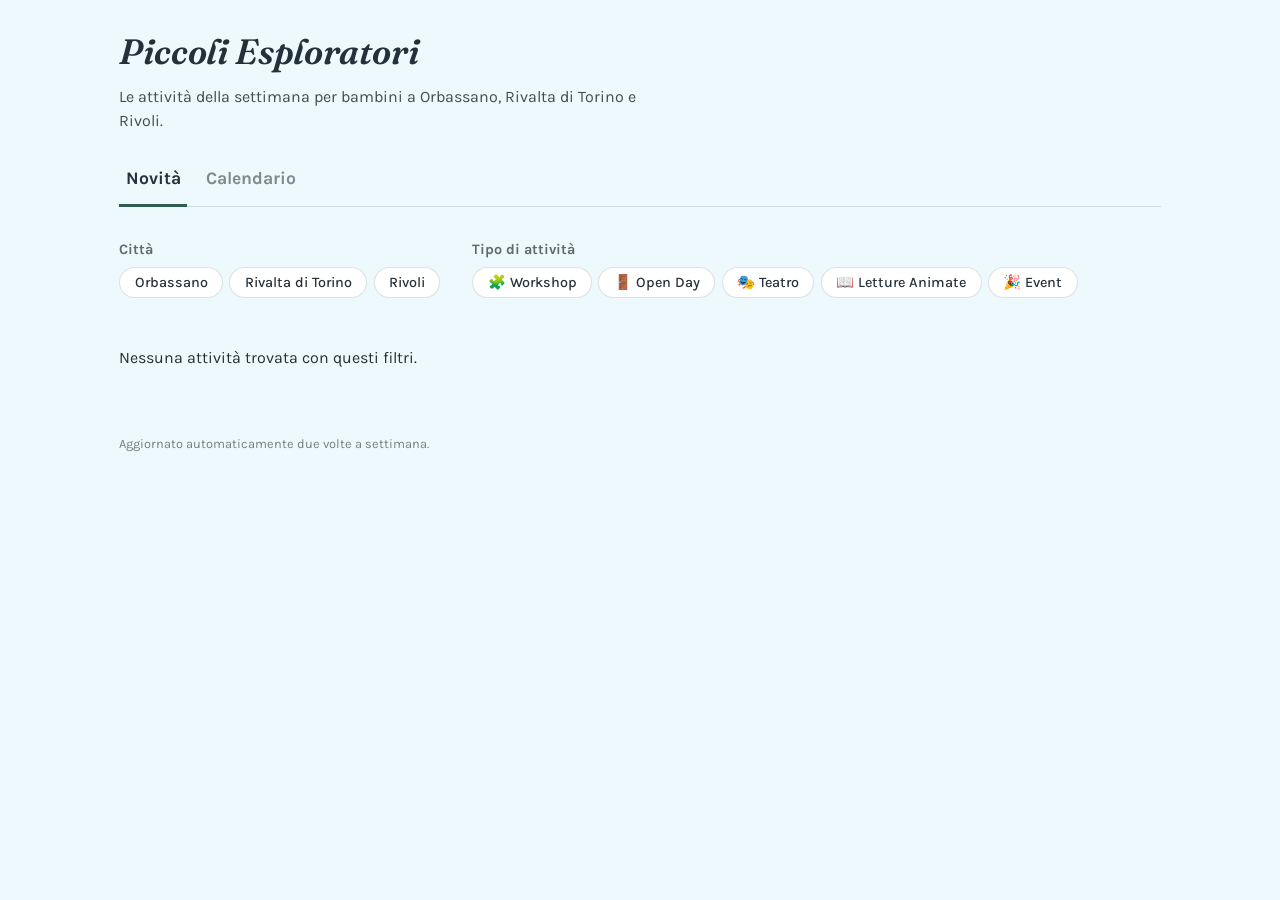
<file: index.html>
<!DOCTYPE html>
<html lang="it">
<head>
<meta charset="UTF-8">
<meta name="viewport" content="width=device-width, initial-scale=1.0">
<title>Piccoli Esploratori — Novità</title>
<link rel="preconnect" href="https://fonts.googleapis.com">
<link rel="preconnect" href="https://fonts.gstatic.com" crossorigin>
<link href="https://fonts.googleapis.com/css2?family=Fraunces:ital,wght@0,500;0,600;1,500&family=Karla:wght@400;500;700&display=swap" rel="stylesheet">
<link rel="stylesheet" href="assets/style.css">
</head>
<body>
<div class="page">
  <header class="site-header">
    <h1 class="wordmark">Piccoli Esploratori</h1>
    <p class="tagline">Le attività della settimana per bambini a Orbassano, Rivalta di Torino e Rivoli.</p>
    <nav class="tabs">
      <a class="tab-btn active" href="index.html">Novità</a>
      <a class="tab-btn" href="calendario.html">Calendario</a>
    </nav>
  </header>

  <section id="news">
    <div class="filters">
      <div class="filter-group">
        <span class="filter-label">Città</span>
        <div class="chips" id="city-chips"></div>
      </div>
      <div class="filter-group">
        <span class="filter-label">Tipo di attività</span>
        <div class="chips" id="category-chips"></div>
      </div>
    </div>
    <div class="card-grid" id="card-grid"></div>
  </section>

  <footer>Aggiornato automaticamente due volte a settimana.</footer>
</div>
<script src="assets/app.js"></script>
</body>
</html>
</file>
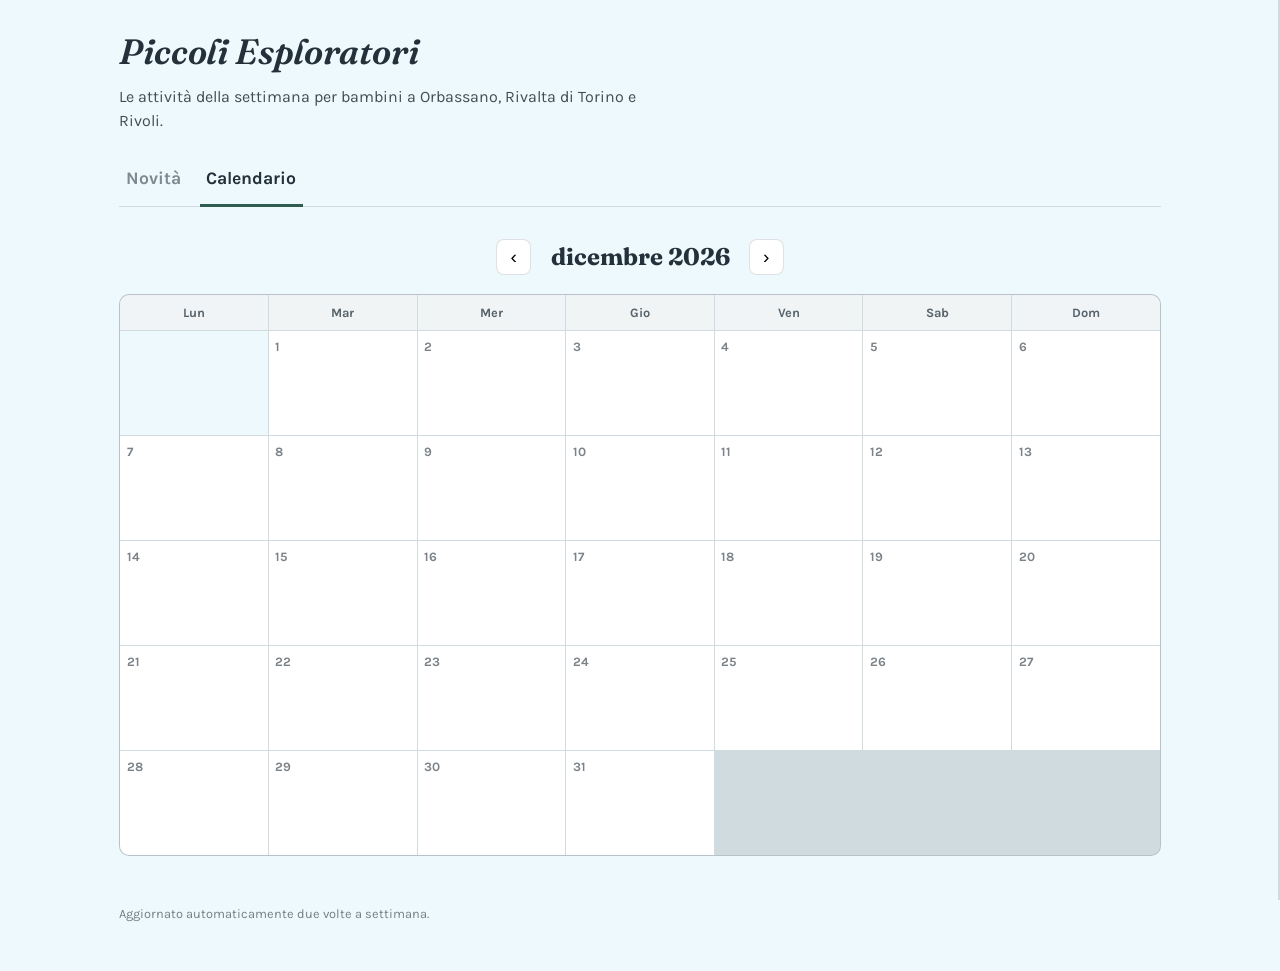
<file: calendario.html>
<!DOCTYPE html>
<html lang="it">
<head>
<meta charset="UTF-8">
<meta name="viewport" content="width=device-width, initial-scale=1.0">
<title>Piccoli Esploratori — Calendario</title>
<link rel="preconnect" href="https://fonts.googleapis.com">
<link rel="preconnect" href="https://fonts.gstatic.com" crossorigin>
<link href="https://fonts.googleapis.com/css2?family=Fraunces:ital,wght@0,500;0,600;1,500&family=Karla:wght@400;500;700&display=swap" rel="stylesheet">
<link rel="stylesheet" href="assets/style.css">
</head>
<body>
<div class="page">
  <header class="site-header">
    <h1 class="wordmark">Piccoli Esploratori</h1>
    <p class="tagline">Le attività della settimana per bambini a Orbassano, Rivalta di Torino e Rivoli.</p>
    <nav class="tabs">
      <a class="tab-btn" href="index.html">Novità</a>
      <a class="tab-btn active" href="calendario.html">Calendario</a>
    </nav>
  </header>

  <section id="calendar">
    <div class="calendar-header">
      <button id="prevMonth" aria-label="Mese precedente">‹</button>
      <h2 id="calendarLabel"></h2>
      <button id="nextMonth" aria-label="Mese successivo">›</button>
    </div>
    <div class="calendar-grid" id="calendarGrid"></div>
  </section>

  <footer>Aggiornato automaticamente due volte a settimana.</footer>
</div>

<div id="panelOverlay" class="panel-overlay"></div>
<aside id="detailPanel" class="detail-panel" aria-hidden="true">
  <button class="panel-close" id="panelClose" aria-label="Chiudi">×</button>
  <div id="panelContent"></div>
</aside>
<script src="assets/app.js"></script>
</body>
</html>
</file>
<file: assets/style.css>
:root{
  --ink:#24303A;
  --paper:#EDF9FC;
  --card:#FFFFFF;
  --pine:#2F5D50;
  --mustard:#D9A441;
  --brick:#A8452B;
  --sky:#5C8AA3;
  --event-neutral:#8C8272;
  --line: rgba(36,48,58,.14);
  --radius-sm:8px;
  --radius-md:10px;
  --radius-lg:16px;
  --radius-pill:999px;
  --fs-xs:.8rem; --fs-sm:.9rem; --fs-base:1rem; --fs-md:1.1rem; --fs-lg:1.5rem; --fs-xl:2.2rem;
  --space-1:.4rem; --space-2:.8rem; --space-3:1.2rem; --space-4:2rem; --space-5:3rem;
}
*{box-sizing:border-box;}
body{
  margin:0;
  background:var(--paper);
  color:var(--ink);
  font-family:'Karla',sans-serif;
  font-size:var(--fs-base);
  line-height:1.5;
}
h1,h2,h3{font-family:'Fraunces',serif; margin:0; line-height:1.15;}
a{color:inherit;}
:focus-visible{outline:3px solid var(--pine); outline-offset:2px;}
@media (prefers-reduced-motion: reduce){ *{transition:none !important; animation:none !important;} }

.page{max-width:1080px; margin:0 auto; padding:var(--space-4) var(--space-3) var(--space-5);}

.site-header{margin-bottom:var(--space-4);}
.wordmark{font-size:var(--fs-xl); font-style:italic; font-weight:600;}
.tagline{max-width:56ch; margin:var(--space-2) 0 var(--space-3); color:var(--ink); opacity:.85;}

.tabs{display:flex; gap:var(--space-2); border-bottom:1px solid var(--line); padding-bottom:0;}
.tab-btn{
  background:none; border:none; font-family:'Karla',sans-serif; font-weight:700; font-size:var(--fs-md);
  color:var(--ink); opacity:.55; padding:var(--space-2) var(--space-1); cursor:pointer;
  border-bottom:3px solid transparent; margin-bottom:-1px; text-decoration:none; display:inline-block;
}
.tab-btn.active{opacity:1; border-bottom-color:var(--pine);}

.filters{display:flex; flex-wrap:wrap; gap:var(--space-4); margin:var(--space-4) 0;}
.filter-label{display:block; font-size:var(--fs-sm); font-weight:700; margin-bottom:var(--space-1); opacity:.7;}
.chips{display:flex; flex-wrap:wrap; gap:var(--space-1);}
.chip{
  font-family:'Karla',sans-serif; font-size:var(--fs-sm); font-weight:500;
  background:var(--card); border:1px solid var(--line); border-radius:var(--radius-pill);
  padding:.35rem .9rem; cursor:pointer; color:var(--ink);
}
.chip[aria-pressed="true"]{background:var(--pine); border-color:var(--pine); color:var(--paper);}

.card-grid{display:grid; grid-template-columns:repeat(auto-fill,minmax(260px,1fr)); gap:var(--space-3);}
.card{
  background:var(--card); border:1px solid var(--line); border-radius:var(--radius-md);
  border-left:4px solid var(--cat-color, var(--event-neutral));
  display:flex; flex-direction:column; overflow:hidden;
}
.card-image{
  width:100%; aspect-ratio:16/9; display:flex; align-items:center; justify-content:center;
  font-size:2.6rem; object-fit:cover;
  background:color-mix(in srgb, var(--cat-color, var(--event-neutral)) 20%, white);
}
.card-body{padding:var(--space-3); display:flex; flex-direction:column; gap:.5rem;}
.card-top{display:flex; align-items:center; gap:.4rem;}
.cat-dot{width:.6rem; height:.6rem; border-radius:50%; background:var(--cat-color, var(--event-neutral)); flex:none;}
.cat-name{font-size:var(--fs-xs); font-weight:700; text-transform:none; color:var(--cat-color, var(--event-neutral));}
.card h3{font-size:var(--fs-md); font-weight:600;}
.card p.desc{margin:0; font-size:var(--fs-sm); opacity:.85; max-width:38ch;}
.meta{font-size:var(--fs-xs); opacity:.75; display:flex; flex-direction:column; gap:.2rem;}
.card-actions{display:flex; gap:var(--space-2); margin-top:auto; padding-top:.5rem;}
.btn{
  font-family:'Karla',sans-serif; font-size:var(--fs-xs); font-weight:700; text-decoration:none;
  border-radius:var(--radius-sm); padding:.45rem .7rem; border:1px solid var(--line); cursor:pointer;
}
.btn-primary{background:var(--pine); color:var(--paper); border-color:var(--pine);}
.btn-ghost{background:transparent; color:var(--ink);}

.calendar-header{display:flex; align-items:center; justify-content:center; gap:var(--space-3); margin:var(--space-3) 0;}
.calendar-header button{background:var(--card); border:1px solid var(--line); border-radius:var(--radius-sm); width:2.2rem; height:2.2rem; font-size:1.2rem; cursor:pointer;}
.calendar-grid{display:grid; grid-template-columns:repeat(7,1fr); gap:1px; background:var(--line); border:1px solid var(--line); border-radius:var(--radius-md); overflow:hidden;}
.cal-weekday{background:var(--card); text-align:center; font-size:var(--fs-xs); font-weight:700; padding:.5rem 0; opacity:.7;}
.cal-day{background:var(--card); min-height:6.5rem; padding:.4rem; font-size:var(--fs-xs); position:relative;}
.cal-day.empty{background:var(--paper);}
.cal-daynum{font-weight:700; opacity:.6;}
.cal-events{display:flex; flex-direction:column; gap:3px; margin-top:.3rem;}
.cal-event-chip{
  width:100%; text-align:left; border:none; border-radius:6px; cursor:pointer;
  padding:.25rem .4rem; font-family:'Karla',sans-serif; font-size:.68rem; font-weight:600;
  color:#fff; overflow:hidden; text-overflow:ellipsis; white-space:nowrap;
}

.panel-overlay{position:fixed; inset:0; background:rgba(36,48,58,.35); opacity:0; pointer-events:none; transition:opacity .2s ease;}
.panel-overlay.open{opacity:1; pointer-events:auto;}
.detail-panel{
  position:fixed; top:0; right:0; height:100%; width:min(380px,90vw); background:var(--card);
  box-shadow:-2px 0 0 var(--line); transform:translateX(100%); transition:transform .25s ease;
  padding:var(--space-4) var(--space-3); overflow-y:auto;
}
.detail-panel.open{transform:translateX(0);}
.panel-close{position:absolute; top:var(--space-2); right:var(--space-2); background:none; border:none; font-size:1.4rem; cursor:pointer; line-height:1;}
.panel-item{margin-bottom:var(--space-4); padding-bottom:var(--space-3); border-bottom:1px solid var(--line);}
.panel-item:last-child{border-bottom:none;}

footer{margin-top:var(--space-5); font-size:var(--fs-xs); opacity:.6;}

@media (max-width:600px){
  .wordmark{font-size:1.7rem;}
  .filters{gap:var(--space-3);}
}
</file>
